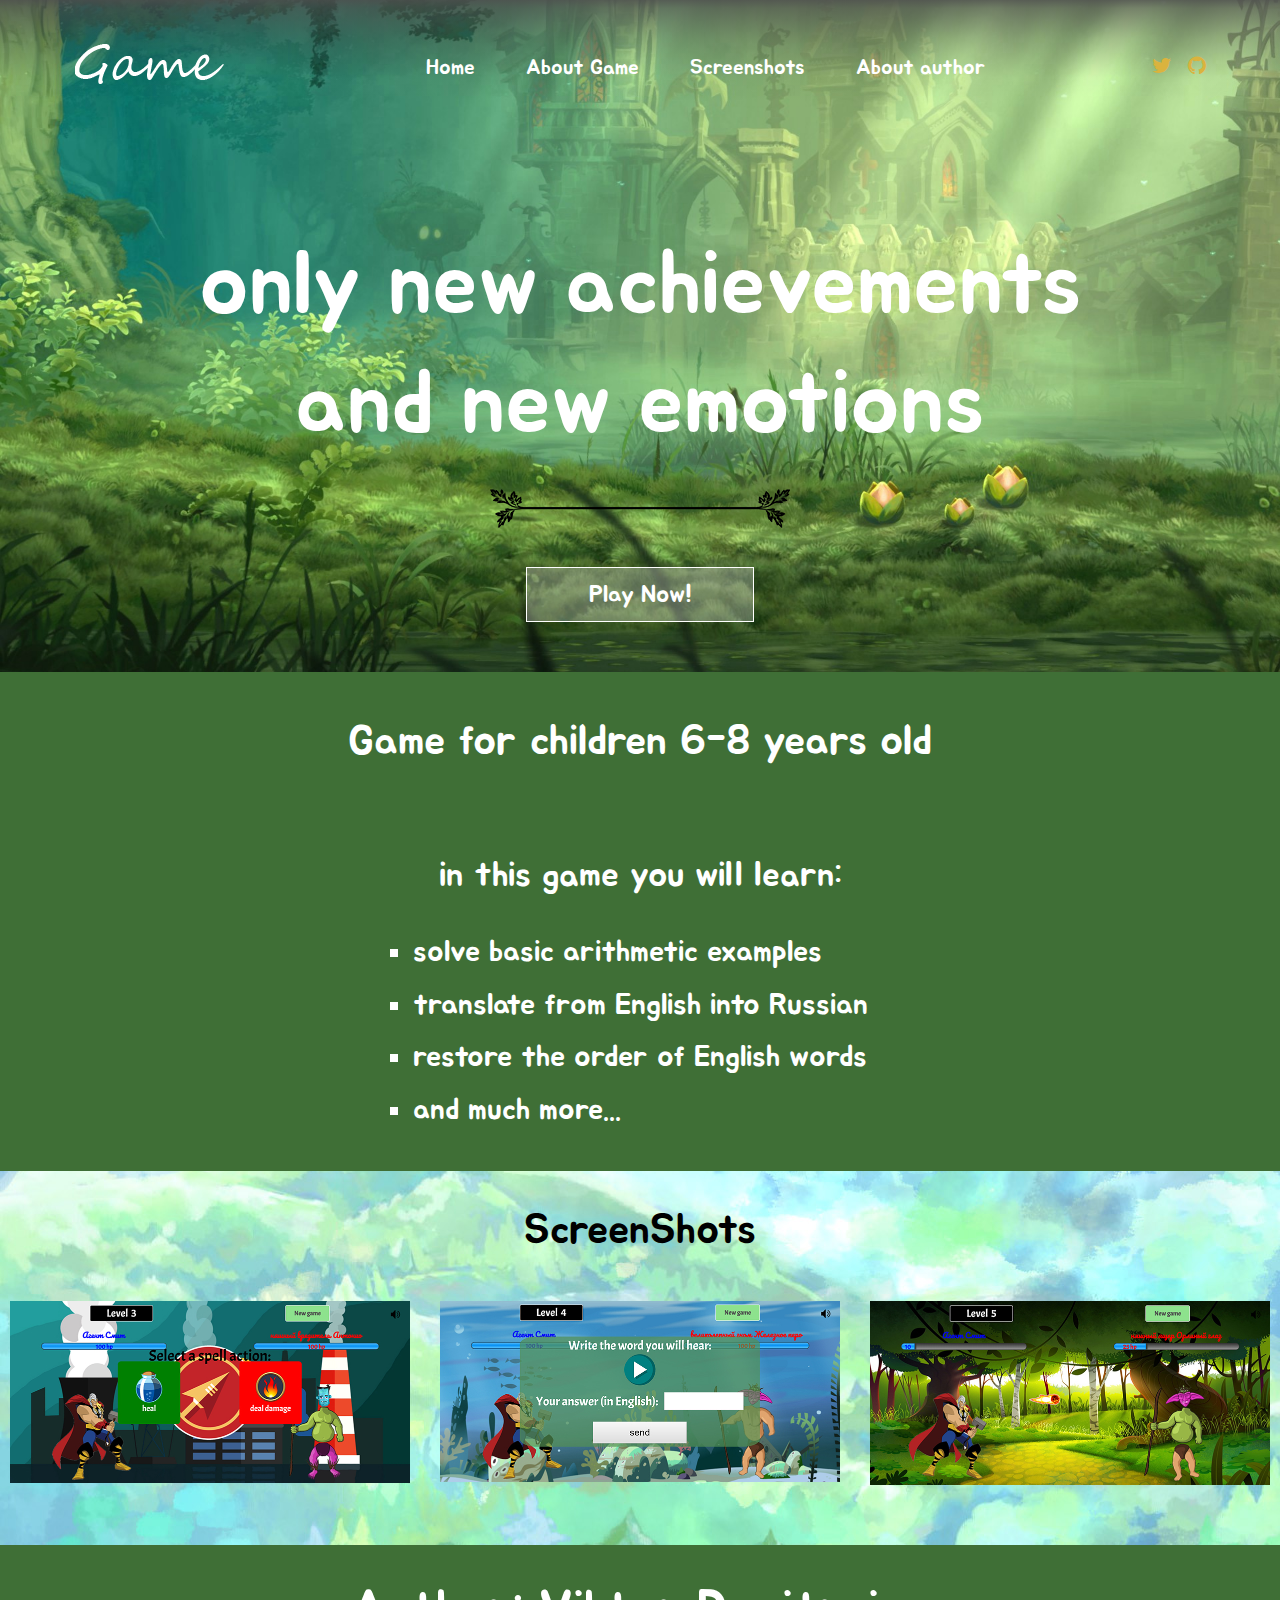
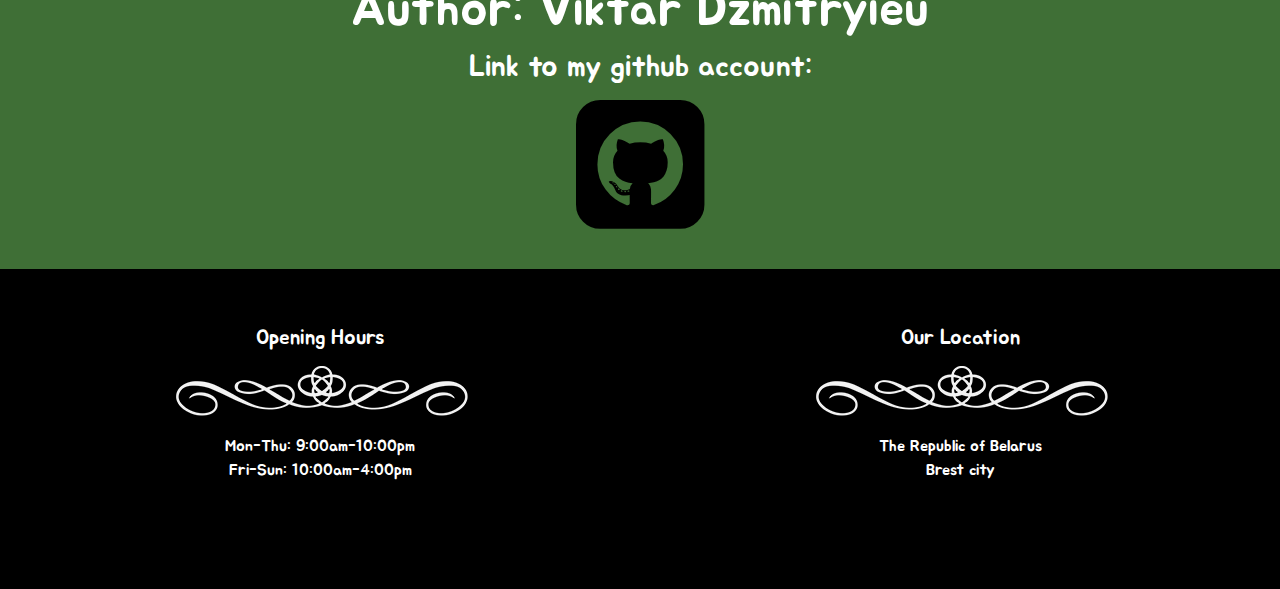
<file: index.html>
<!DOCTYPE html>
<html lang="RU-ru">
<head>
	<meta charset="UTF-8">
	<title>Landing Game</title>
    <link rel="icon" type="image/png" href="favicon.png">
	<meta http-equiv="x-ua-compatible" content="ie=edge">
    <meta name="viewport" content="width=device-width, initial-scale=1.0">
    <link href="https://fonts.googleapis.com/css?family=Jua" rel="stylesheet">
    <link rel="stylesheet" href="fonts/font-awesome/css/font-awesome.min.css"> 
    <link rel="stylesheet" href="css/main.css">        
    <link rel="stylesheet" href="css/responsive.css">        
	 
</head>

<body>
    <div class="wrapper">        
        <section class="section game" id="home">
            <header class="header">                   
                <div class="header__logo"><a class="logo" href="#"><img class="logo_img" src="img/logo.png" alt="Game_logo"> </a></div>
                <div class="header__menu">
                    <nav class="nav">
                        <ul class="nav__list">
                            <li class="nav__item"><a class="nav__link" href="#home">Home</a>
                            </li>
                            <li class="nav__item"><a class="nav__link" href="#about">About Game</a>
                            </li>
                            <li class="nav__item"><a class="nav__link" href="#screenshots">Screenshots</a>
                            </li>
                            <li class="nav__item"><a class="nav__link" href="#author">About author</a>
                            </li>                   
                        </ul>                        
                    </nav>                                     
                </div>  
                <div class="header__social">
                    <ul class="social__list">
                        <li class="nav__socialitem"><a class="nav__sociallink" href="https://twitter.com/vitaminnus" target="_blank"><i class="fa fa-twitter" aria-hidden="true"></i></a>
                        </li>  
                        <li class="nav__socialitem"><a class="nav__sociallink" href="https://github.com/vitaminnus" target="_blank"><i class="fa fa-github"></i></a>
                        </li>                           
                    </ul> 
                </div>   
                <div class="list">
                    <i class="fa fa-list-ul"></i>
                </div>                  
            </header>
            <div class="container">
                <div class="content">
                    <div class="center">
                        <h1 class="section__title">only new achievements<br>and new emotions</h1>
                    </div>
                    <div class="decoration"><img src="img/divider.png" alt=""></div>
                    <div class="button">
                        <a href="game/index.html" target="_blank" class="playnow">                        
                        Play Now!
                        </a>
                    </div>            
                </div>
            </div>
        </section>
        <section class="section about_section" id="about">
            <div class="about_content">
                <h3 class="content_title">Game for children 6-8 years old</h3> 
                <p class="content_desc">in this game you will learn:</p>
                <ul class="content_items">
                    <li class="content_item">solve basic arithmetic examples</li>
                    <li class="content_item">translate from English into Russian</li>
                    <li class="content_item">restore the order of English words</li>
                    <li class="content_item">and much more...</li>
                </ul>
            </div>
        </section>
        
        <section class="section screenshots_section" id="screenshots">
            <div class="screenshots_content">
                <h3 class="screenshots_title">ScreenShots</h3> 
                <div class="screenshot_list">
                    <div class="screen">
                        <img src="img/1.jpg" alt="screens">
                    </div>
                    <div class="screen">
                        <img src="img/2.jpg" alt="screens">
                    </div>
                    <div class="screen">
                        <img src="img/3.jpg" alt="screens">
                    </div> 
                </div>               
            </div>
        </section>
        
        <section class="section author_section" id="author">
            <div class="author_content">
                <h3 class="author_title">Author: Viktar Dzmitryieu</h3> 
                <div class="author_desc">
                    <p class="author_text">Link to my github account:</p>
                    <a href="https://github.com/vitaminnus" target="_blank" class="author_link">
                        <i class="fa fa-github-square"></i>
                    </a>
                </div>               
            </div>            
        </section>            
    </div>

    <footer class="footer">
        <div class="container footer__container">
            <div class="footer__content">
                <h3 class="footer__title">Opening Hours</h3>
                <div class="footer__divider"><img class="divider" src="img/divider-white.png" alt="divider">
                </div>
                <div class="footer__content_block">
                    <p class="footer__content_text">
                        <span class="footer__text_bold">Mon-Thu:</span>   9:00am-10:00pm<br>                                
                    </p>
                    <p class="footer__content_text">
                        <span class="footer__text_bold">Fri-Sun:</span>   10:00am-4:00pm<br>                                
                    </p>                        
                </div>
                
            </div>
            <div class="footer__content">
                <h3 class="footer__title">Our Location</h3>
                <div class="footer__divider"><img class="divider" src="img/divider-white.png" alt="divider">
                </div>
                <div class="footer__content_block">
                    <p class="footer__content_text">
                        <span class="footer__text_bold">The Republic of Belarus</span>
                    </p>
                    <p class="footer__content_text">
                        <span class="footer__text_bold">Brest city</span>
                    </p>                        
                </div>
                
            </div>
        </div>
    </footer>
    <div class="popup__layout"></div>

    <script src="js/response.js"></script>    

</body>
</html>
</file>
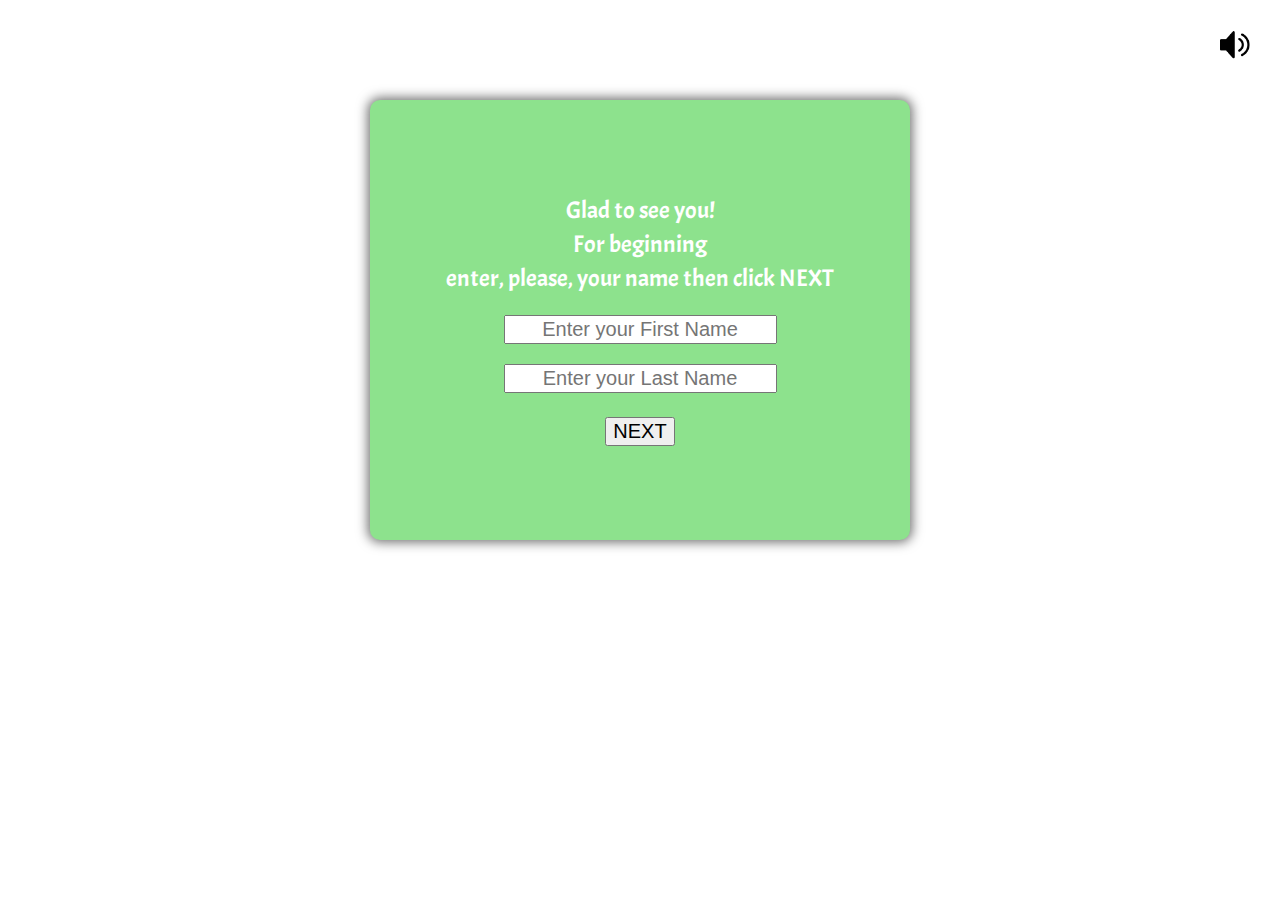
<file: game/index.html>
<!DOCTYPE html>
<html lang="EN-en">
<head>
	<meta charset="UTF-8">
	<title>Game</title>
  <meta name="viewport" content="width=device-width, initial-scale=1.0">
  <link href="https://fonts.googleapis.com/css?family=Acme" rel="stylesheet">
  <link href="https://fonts.googleapis.com/css?family=Pacifico" rel="stylesheet">
  <link rel="icon" type="image/png" href="img/favicon.png"> 
	 
<link href="./css/main.css" rel="stylesheet"></head>

<body>
    
    <div class="wrapper">  

      <div class="player_hp invisible">
        <p id="player_name" class="status_bar text_block small"></p>
        <div class="progress_bar">
          <div class="fullness">
            <p id="player_health" class="status_bar text_block small">100 hp</p>
          </div>
        </div>
        
      </div>

      <div class="monster_hp invisible">
        <p id="monster_name" class="status_bar text_block small"></p>
        <div class="progress_bar">
          <div class="fullness">
            <p id="monster_health" class="status_bar text_block small">100 hp</p>
          </div>
        </div>
        
      </div>

      <div class="sound"></div>

      <div class="fireball invisible"></div>
      <div class="arrow invisible"></div>

      <div class="your_turn invisible">
        <p class="small">Your turn!<br>Click me!</p>
      </div>

      <div class="greeting">
        <p>Glad to see you!</p>
        <p>For beginning</p>
        <p>enter, please, your name then click NEXT</p>
        <form id="form">
          <input class="input" autocomplete='given-name' name="firstname" type="text" placeholder="Enter your First Name" required>
          <input class="input" autocomplete='family-name' name="lastname" type="text" placeholder="Enter your Last Name" required>
          <input id="button_next" type="submit" value="NEXT">
        </form>
      </div>

      <div id="hello" class="canvas invisible">
        <div class="how_to_play">
          <h2 class="title">How to play:</h2>
          <p class="hello_text">The battle begins, the player and the monster have 100hp or more.</p>
          <p class="hello_text">Spells can both deal damage and heal.</p>
          <p class="hello_text">In the case of a successful solution of the task - the spell is applied</p>
          <p class="hello_text">Otherwise - the transition to the monster.</p>
          <p class="hello_text">If the player wins - the battle with the next monster.</p>
          <p class="hello_text text_fail">With each new level, the strength of the monster rises</p>
          <p class="hello_text">The arithmetic task solution will damage the monster in <span class="hello_text text_fail">15</span> hp</p>
          <p class="hello_text">The D&D task solution will damage the monster in <span class="hello_text text_fail">25</span> hp</p>
          <p class="hello_text">The translate task solution will damage the monster in <span class="hello_text text_fail">35</span> hp</p>
          <p class="hello_text">The listening task solution will damage the monster in <span class="hello_text text_fail">40</span> hp</p>
        </div>        
      </div> 

      <div id="play" class="canvas invisible">
      </div> 

      <div class="button new_game invisible">
          <a href="" class="button__newgame">New game</a>
      </div> 

      <div class="level invisible">
        <p>Level</p>
        <p class="levelNumb"></p>
      </div> 

      <div class="ranking invisible">
        <p>Congratulations!</p>
        <p id="congratulations"></p>
        <p>TOP-10 Ranking now:</p>
        <table class="table">
          <thead>
            <tr>
              <th>Position</th>
              <th>Player</th>
              <th>Count monsters</th>
            </tr>
          </thead>
          <tbody id="score_list">            
          </tbody>
        </table>
      </div>

      <div class="shadow invisible"></div>

      <div class="player invisible"></div>

      <div class="monster invisible">
        <div class="weapon weapon-1"></div>
        <div class="head head-1"></div>
        <div class="body body-1"></div>
        <div class="legs legs-1"></div>        
      </div>

      <div class="modal_window spellchoice invisible">
        <div class="textchoice">Select a spell action:</div>
        <div class="task">
          <div class="taskbutton heal">
            <img src="img/heal.png" alt="">
            <p>heal</p>
          </div>
        </div>
        <div class="task">
          <div class="taskbutton damage">
            <img src="img/damage.png" alt="">
            <p>deal damage</p>
          </div>
        </div>
      </div>

      <div class="modal_window taskchoice invisible">
        <div class="textchoice">Choose a task</div>
        <div class="task">
          <div class="taskbutton arithmetic">
            <p>arithmetic <br>15 hp</p>
          </div>
        </div>
        <div class="task">
          <div class="taskbutton translate">
            <p>translate <br>35 hp</p>
          </div>
        </div>
        <div class="task">
          <div class="taskbutton dragndrop">
            <p>dragndrop <br>25 hp</p>
          </div>
        </div>
        <div class="task">
          <div class="taskbutton speaktask">
            <p>listening <br>40 hp</p>
          </div>
        </div>
      </div>


      <div class="modal_window arithmetictask invisible">
        <div class="text_block arithmetictask_text">
          <p>Solve an arithmetic exercise:</p>
          <p>fill in the empty field below</p>
        </div>
        <div class="task">
          <div class="argument_block">
            <input type="text" class="first_arg">
          </div>
        </div>
        <div class="task">
          <div class="argument_block">
            <p class="sign">+</p>
          </div>
        </div>
        <div class="task">
          <div class="argument_block">
            <input type="text" class="second_arg">
          </div>
        </div>
        <div class="task">
          <div class="argument_block">
              <p class="egalite">=</p>
          </div>
        </div>
        <div class="task">
          <div class="argument_block">
            <input type="text" class="arithmetic_result">
          </div>
        </div>
        <div class="task submit_button">            
          <div class="submit">
            <button class="send">send</button>          
          </div>
        </div>
      </div>

      <div class="modal_window dragndroptask invisible">
        <div class="text_block"><p>Put the letters in the correct order:</p></div>        
        <div class="text_block text_ru invisible"></div>
        <div class="text_block text_fail invisible"><p>Not right :( Answer is:</p></div>      
        <div class="task">
          <ul id="dragndrop_area">           
          </ul>
        </div>
        <div class="task">            
          <div class="submit">
            <button class="send">send</button>          
          </div>
        </div>
      </div>


      <div class="modal_window translatetask invisible">
        <div class="text_block"><p>Translate the word below into Russian:</p></div>
        <div class="task">
          <div class="text_block big question_word">
            <p>smth word</p>
          </div>
        </div>
        <div class="task">            
          <div class="translate_area">
            <p class="text_block">Your answer (in Russian):</p>
            <input class="answer" type="text">             
          </div>
        </div>
        <div class="task">            
          <div class="submit">
            <button class="send">send</button>          
          </div>
        </div>
      </div>

      <div class="modal_window speaktask_modal invisible">
        <div class="text_block"><p>Write the word you will hear:</p></div>
        <div class="task">
          <div class="text_block buttonplay">            
          </div>
        </div>
        <div class="task">            
          <div class="speak_area">
            <p class="text_block">Your answer (in English):</p>
            <input class="answer" type="text">             
          </div>
        </div>
        <div class="task">            
          <div class="submit">
            <button class="send">send</button>          
          </div>
        </div>
      </div>

      
      <div class="modal_window well_done invisible">
        <div class="text_block"><p>Well done! You are right!!!</p></div>          
      </div>

      <div class="modal_window fail invisible">
        <div class="text_block"><p>Unfortunately, this is not correct :(</p> </div>          
      </div>

      <div class="modal_window lose invisible">
        <div id="lose_answer" class="text_block"><p>Unfortunately, you lose :(<br>Try again!</p></div>          
      </div>

      <div class="modal_window win invisible">
        <div class="text_block"><p>You Win this monster!<br>Next Level!</p></div>          
      </div>

      <div class="modal_window monster_turn invisible">
        <div class="text_block"><p>Please wait! Monster turn...</p></div>          
      </div>

      <div class="modal_window monster_stabs invisible">
        <div class="text_block"><p>Monster attacks!</p></div>          
      </div>

      <div class="modal_window monster_wrong invisible">
        <div class="text_block"><p>Monster wrong</p></div>          
      </div>

           
         
    </div>

    <audio id="myaudio" autoplay loop>
      <source src="sounds/summer.ogg"> 
    </audio>    
   
<script type="text/javascript" src="main.bundle.js"></script></body>
</html>
</file>
<file: css/main.css>
html, body {
  width: 100%;
  height: 100%;
  margin: 0;
  scroll-behavior: smooth;
}

body {
  font-size: 16px;
  line-height: 1.42;
  -webkit-font-smoothing: antialiased;
  color: #4c4c4c;
  font-family: 'Jua', sans-serif;  
}

.container {
  display: block;
  margin: 0 auto;
  width: 100%;
  position: relative;
  z-index: 10;
}

.wrapper {
  position: relative;
  margin: 0 auto;
  width: 100%;
  min-height: 100%;
  padding-bottom: 320px;
}

h1, h2, h3, h4, h5, h6 {
  margin: 0;
  font-weight: normal;
}

ul {
  padding: 0;
  margin: 0;
}
 ul li {
  list-style: none;
 }

p {
  padding: 0;
  margin: 0;
}

a {
  text-decoration: none;  
}

footer {
  margin: 0 auto;
  width: 1600px;
}

* {
  box-sizing: border-box;
  font-size: 0;
}

.section {
  color: white;
}

.game{
  background:url(../bg/bgmain.jpg) center center no-repeat;
  background-size: 100%;
}

.header {
  padding-top: 37px;
  display: flex;
  align-items: center;
  justify-content: space-around;
  flex-direction: row;
  position: relative;
}

.header::after {  
  background: rgba(76,76,76,0.52);
  background: -moz-linear-gradient(top, rgba(76,76,76,0.88) 0%, rgba(71,71,71,0.68) 8%, rgba(54,54,54,0.32) 38%, rgba(33,33,33,0.04) 76%, rgba(19,19,19,0) 100%);
  background: -webkit-gradient(left top, left bottom, color-stop(0%, rgba(76,76,76,0.88)), color-stop(8%, rgba(71,71,71,0.68)), color-stop(38%, rgba(54,54,54,0.32)), color-stop(76%, rgba(33,33,33,0.04)), color-stop(100%, rgba(19,19,19,0)));
  background: -webkit-linear-gradient(top, rgba(76,76,76,0.88) 0%, rgba(71,71,71,0.68) 8%, rgba(54,54,54,0.32) 38%, rgba(33,33,33,0.04) 76%, rgba(19,19,19,0) 100%);
  background: -o-linear-gradient(top, rgba(76,76,76,0.88) 0%, rgba(71,71,71,0.68) 8%, rgba(54,54,54,0.32) 38%, rgba(33,33,33,0.04) 76%, rgba(19,19,19,0) 100%);
  background: -ms-linear-gradient(top, rgba(76,76,76,0.88) 0%, rgba(71,71,71,0.68) 8%, rgba(54,54,54,0.32) 38%, rgba(33,33,33,0.04) 76%, rgba(19,19,19,0) 100%);
  background: linear-gradient(to bottom, rgba(76,76,76,0.88) 0%, rgba(71,71,71,0.68) 8%, rgba(54,54,54,0.32) 38%, rgba(33,33,33,0.04) 76%, rgba(19,19,19,0) 100%);
  content: "";
  display: block;
  height: 100%;
  left: 0;
  position: absolute;
  top: 0;
  width: 100%;
}

.header__logo {
  position: relative;
  z-index: 10;  
}

.header__menu {
  position: relative;
  z-index: 10;  
}

.logo {
  color: white;
  font-size: 36px;  
}

.header__social {
  position: relative;
  z-index: 10;
  margin-left: 2px;
  margin-bottom: 6px;
}

.nav {
  margin-bottom: 4px;
}

.nav__item {
  display: inline-block;
  font-size: 21px;
  margin-left: 51px;  
  
}

.nav__socialitem {
  display: inline-block;
  font-size: 21px;
  margin-left: 16px; 
}

.nav__socialitem .nav__sociallink:hover {
  color: white;
}

.nav__link {
  color: white;  
  font-size: 21px;
  position: relative;
}

.nav__link:before {
  display: block;
  position: absolute;
  content: "";
  height: 0px;
  width: 0px;
  background: #fff;
  transition: width 0.3s ease-in-out;
  bottom: 71px;
  left: 50%;
  transform: translateX(-50%);
}

.nav__link:hover:before {
  height: 5px;
  width: 120%;
}


.nav__sociallink {
  color: #dab33e;
  font-size: 21px;
}

.section__title {  
  font-size: 90px;
  text-align: center;
  margin-top: 125px;
  line-height: 1.32;
}

.content{
  flex-direction: column;
  display: flex;
  align-items: center;
  justify-content: center;
}

.decoration {
  display: block;
  width: 100%;
  height: 47px;
  margin: 24px auto 0 auto;
}

.decoration img {
  display: block;  
  margin: 0 auto;  
}

.button {    
  margin-top: 31px; 
  margin-bottom: 50px;  
  cursor: pointer;
  width: 228px;
  height: 55px;
  text-align: center;
  border: 1px solid white;  
  background-color:rgba(255, 255, 255, 0.278);
}

.button:hover {
  display: inline-block;
  color: white;
  border: 1px solid black;   
  background-color: rgba(0, 0, 0, 0.702);
}

.playnow {
  height: 100%;
  width: 100%;
  color: white;  
  font-size: 24px;    
  line-height: 55px; 
}

.about_section {
  background-color: #3f6f36;
  position: relative;
  display: flex;
  align-items: flex-start;
  min-height: 100%;
}

.about_content {
  font-size: 20px;
  display: flex;
  align-items: center;
  flex-direction: column;
  justify-content: center;
  color: white;
  height: 100%;
  width: 100%;
}

.content_title {
  font-size: 42px;
  margin-top: 40px;
  margin-bottom: 40px;
}

.content_desc {
  font-size: 35px;
  margin-bottom: 30px;
  margin-top: 40px;
}

.content_item {
  font-size: 30px;
  margin-bottom: 10px;
  list-style-type: square;
}

.content_item:last-child {
  margin-bottom: 40px;
}


.screenshots_section {
  background:url(../bg/bg_screenshots.jpg) center center no-repeat;
  background-size: 100%;
  position: relative;
  min-height: 100%;
}

.screenshots_title {
  font-size: 42px;
  color: black;
  text-align: center;
  margin-top: 30px;
  margin-bottom: 30px;
}

.screenshots_content {  
  display: flex;
  align-items: center;
  justify-content: space-around;
  flex-direction: column;
}

.screenshot_list {
  display: grid;
  grid-template-columns: auto auto auto; 
  grid-gap: 10px;
  margin-bottom: 50px;
}

.screen {
  margin: 10px;
  overflow: hidden;
}

.screen:hover{
  transform: scale(1.1);
  transition: all .3s;
}

.screen img {
  max-width: 100%;
}


.screen_desc {
  font-size: 20px;
  text-align: center;
  color: black;
}

.author_section {
  background-color: #3f6f36;
  position: relative;
  display: flex;
  align-items: center;
  justify-content: center;
  min-height: 100%;
}

.author_content {
  display: flex;
  align-items: center;
  justify-content: center;
  flex-direction: column;
}

.author_title {
  font-size: 50px;
  margin-top: 30px;
}

.author_desc, .author_text {
  font-size: 30px;
}

.author_link {
  font-size: 30px;
  display: flex;
  justify-content: center;
  margin-bottom: 30px;
}

.fa-github-square {
  font-size: 150px;
  color: black;
}

.fa-github-square:hover {
  transform: scale(1.1);
  transition: all .3s;
}



.footer {
  height: 320px;
  width: 100%;
  background-color: black;
  color: white;
  padding-top: 57px;
  margin-top: -320px;
}

.footer__container {
  height: 260px;
  display: flex;
  justify-content: space-around;
}

.footer__title {
  font-size: 21px;
  line-height: 24px;
  color: #fefefe;
  text-align: center;
}

.footer__divider .divider {
  margin-top: 16px;
} 

.footer__content_block {
  margin-top: 18px;
  display: block;
  overflow: hidden;
  height: 48px;
}


.footer__content_text {  
  font-size: 16px;
  line-height: 24px;
  text-align: center;
}

.footer__text_bold {  
  font-size: 16px;
  line-height: 24px;
}

.cards {
  display: flex;
  justify-content: center;
  font-size: 16px;
  margin-top: 44px;
  margin-left: 10px;
}

.footer__card {
  cursor: pointer;
  padding: 6px;
}

.footer__card:hover {
  color: rgb(200, 159, 45); 
}

.list {
  display: none;
  color: white;
  font-size: 30px;
  height: 100%;
  cursor: pointer;
}

.header__menu.visible{
  display: block;
}

.popup__layout.visible{
  display: block;
}

.popup__layout {
  display: none;
  top: 0;
  width: 100%;
  height: 100%;
  position: fixed;
  z-index: 15;
}
</file>
<file: css/responsive.css>
@media screen and (max-width: 1024px)  {
  
}
    
@media screen and (min-width: 768px) and (max-width: 1200px)  { 
  .section__title{
    font-size: 50px;   
  }

  .nav__item {
    margin-left: 10px;
    font-size: 14px;
  }

  .section__title{
    margin-top: 10px;
  }

  .logo_img {
    max-width: 70px;
  }

  .game{    
    background-size: cover;
  }
}
    
@media screen and (max-width: 767px)  { 
  .section__title{
    font-size: 32px;   
  } 
  
  .nav__item {
    margin-left: 10px;
    font-size: 14px;
  }

  .logo_img {
    max-width: 80px;
  }

  .header__social {
    display: none;
  }

  .header__menu {
    display: none;    
    background-color: #729c67;    
    position: absolute;
    right: 30px;
    top: 50px;
    z-index: 20;
    border: 1px solid white;
  }

  .header {
    padding-top: 0;
  }

  .nav__list {
    display: flex;
    flex-direction: column;
  }

  .nav__link:before {
    display: none;
  }

  .nav__item:hover {
    transform: scale(1.1);
    transition: all .3s;
  }

  .section__title{
    margin-top: 10px;
  }

  .game{    
    background-size: cover;
  }

  .content_title {
    font-size: 20px;
    margin-top: 25px;
    margin-bottom: 10px;
  }

  .content_desc {
    font-size: 21px;
    margin-bottom: 20px;
    margin-top: 20px;
  }
  
  .content_item {
    font-size: 16px;
  }

  .screenshots_section {    
    background-size: cover;   
  }

  .screenshot_list {
    display: grid;
    grid-template-rows: auto auto auto; 
    grid-template-columns: auto; 
    grid-gap: 10px;
    margin-bottom: 10px;
  }

  .wrapper {
    padding-bottom: 600px;
  }

  .footer {
    height: 600px;   
    margin-top: -600px;
  }

  .footer__container {    
    display: grid;
    grid-template-rows: auto auto;
    grid-template-columns: auto;    
  }

  .list {
    display: block;    
  }

  .header::after {
    display: none;
  }
}
</file>
<file: game/css/main.css>
@-webkit-keyframes animation { 
  0% { -webkit-transform: matrix3d(0.25, 0, 0, 0, 0, 0.25, 0, 0, 0, 0, 1, 0, 0, 0, 0, 1); transform: matrix3d(0.25, 0, 0, 0, 0, 0.25, 0, 0, 0, 0, 1, 0, 0, 0, 0, 1); }
  3.4% { -webkit-transform: matrix3d(0.463, 0, 0, 0, 0, 0.463, 0, 0, 0, 0, 1, 0, 0, 0, 0, 1); transform: matrix3d(0.463, 0, 0, 0, 0, 0.463, 0, 0, 0, 0, 1, 0, 0, 0, 0, 1); }
  4.7% { -webkit-transform: matrix3d(0.58, 0, 0, 0, 0, 0.58, 0, 0, 0, 0, 1, 0, 0, 0, 0, 1); transform: matrix3d(0.58, 0, 0, 0, 0, 0.58, 0, 0, 0, 0, 1, 0, 0, 0, 0, 1); }
  6.81% { -webkit-transform: matrix3d(0.785, 0, 0, 0, 0, 0.785, 0, 0, 0, 0, 1, 0, 0, 0, 0, 1); transform: matrix3d(0.785, 0, 0, 0, 0, 0.785, 0, 0, 0, 0, 1, 0, 0, 0, 0, 1); }
  9.41% { -webkit-transform: matrix3d(1.021, 0, 0, 0, 0, 1.021, 0, 0, 0, 0, 1, 0, 0, 0, 0, 1); transform: matrix3d(1.021, 0, 0, 0, 0, 1.021, 0, 0, 0, 0, 1, 0, 0, 0, 0, 1); }
  10.21% { -webkit-transform: matrix3d(1.081, 0, 0, 0, 0, 1.081, 0, 0, 0, 0, 1, 0, 0, 0, 0, 1); transform: matrix3d(1.081, 0, 0, 0, 0, 1.081, 0, 0, 0, 0, 1, 0, 0, 0, 0, 1); }
  13.61% { -webkit-transform: matrix3d(1.238, 0, 0, 0, 0, 1.238, 0, 0, 0, 0, 1, 0, 0, 0, 0, 1); transform: matrix3d(1.238, 0, 0, 0, 0, 1.238, 0, 0, 0, 0, 1, 0, 0, 0, 0, 1); }
  14.11% { -webkit-transform: matrix3d(1.247, 0, 0, 0, 0, 1.247, 0, 0, 0, 0, 1, 0, 0, 0, 0, 1); transform: matrix3d(1.247, 0, 0, 0, 0, 1.247, 0, 0, 0, 0, 1, 0, 0, 0, 0, 1); }
  17.52% { -webkit-transform: matrix3d(1.236, 0, 0, 0, 0, 1.236, 0, 0, 0, 0, 1, 0, 0, 0, 0, 1); transform: matrix3d(1.236, 0, 0, 0, 0, 1.236, 0, 0, 0, 0, 1, 0, 0, 0, 0, 1); }
  18.72% { -webkit-transform: matrix3d(1.21, 0, 0, 0, 0, 1.21, 0, 0, 0, 0, 1, 0, 0, 0, 0, 1); transform: matrix3d(1.21, 0, 0, 0, 0, 1.21, 0, 0, 0, 0, 1, 0, 0, 0, 0, 1); }
  21.32% { -webkit-transform: matrix3d(1.136, 0, 0, 0, 0, 1.136, 0, 0, 0, 0, 1, 0, 0, 0, 0, 1); transform: matrix3d(1.136, 0, 0, 0, 0, 1.136, 0, 0, 0, 0, 1, 0, 0, 0, 0, 1); }
  24.32% { -webkit-transform: matrix3d(1.054, 0, 0, 0, 0, 1.054, 0, 0, 0, 0, 1, 0, 0, 0, 0, 1); transform: matrix3d(1.054, 0, 0, 0, 0, 1.054, 0, 0, 0, 0, 1, 0, 0, 0, 0, 1); }
  25.23% { -webkit-transform: matrix3d(1.034, 0, 0, 0, 0, 1.034, 0, 0, 0, 0, 1, 0, 0, 0, 0, 1); transform: matrix3d(1.034, 0, 0, 0, 0, 1.034, 0, 0, 0, 0, 1, 0, 0, 0, 0, 1); }
  29.03% { -webkit-transform: matrix3d(0.978, 0, 0, 0, 0, 0.978, 0, 0, 0, 0, 1, 0, 0, 0, 0, 1); transform: matrix3d(0.978, 0, 0, 0, 0, 0.978, 0, 0, 0, 0, 1, 0, 0, 0, 0, 1); }
  29.93% { -webkit-transform: matrix3d(0.972, 0, 0, 0, 0, 0.972, 0, 0, 0, 0, 1, 0, 0, 0, 0, 1); transform: matrix3d(0.972, 0, 0, 0, 0, 0.972, 0, 0, 0, 0, 1, 0, 0, 0, 0, 1); }
  35.54% { -webkit-transform: matrix3d(0.971, 0, 0, 0, 0, 0.971, 0, 0, 0, 0, 1, 0, 0, 0, 0, 1); transform: matrix3d(0.971, 0, 0, 0, 0, 0.971, 0, 0, 0, 0, 1, 0, 0, 0, 0, 1); }
  36.74% { -webkit-transform: matrix3d(0.975, 0, 0, 0, 0, 0.975, 0, 0, 0, 0, 1, 0, 0, 0, 0, 1); transform: matrix3d(0.975, 0, 0, 0, 0, 0.975, 0, 0, 0, 0, 1, 0, 0, 0, 0, 1); }
  41.04% { -webkit-transform: matrix3d(0.991, 0, 0, 0, 0, 0.991, 0, 0, 0, 0, 1, 0, 0, 0, 0, 1); transform: matrix3d(0.991, 0, 0, 0, 0, 0.991, 0, 0, 0, 0, 1, 0, 0, 0, 0, 1); }
  44.44% { -webkit-transform: matrix3d(0.999, 0, 0, 0, 0, 0.999, 0, 0, 0, 0, 1, 0, 0, 0, 0, 1); transform: matrix3d(0.999, 0, 0, 0, 0, 0.999, 0, 0, 0, 0, 1, 0, 0, 0, 0, 1); }
  52.15% { -webkit-transform: matrix3d(0.999, 0, 0, 0, 0, 0.999, 0, 0, 0, 0, 1, 0, 0, 0, 0, 1); transform: matrix3d(0.999, 0, 0, 0, 0, 0.999, 0, 0, 0, 0, 1, 0, 0, 0, 0, 1); }
  59.86% { -webkit-transform: matrix3d(0.998, 0, 0, 0, 0, 0.998, 0, 0, 0, 0, 1, 0, 0, 0, 0, 1); transform: matrix3d(0.998, 0, 0, 0, 0, 0.998, 0, 0, 0, 0, 1, 0, 0, 0, 0, 1); }
  63.26% { -webkit-transform: matrix3d(1, 0, 0, 0, 0, 1, 0, 0, 0, 0, 1, 0, 0, 0, 0, 1); transform: matrix3d(1, 0, 0, 0, 0, 1, 0, 0, 0, 0, 1, 0, 0, 0, 0, 1); }
  75.28% { -webkit-transform: matrix3d(1.002, 0, 0, 0, 0, 1.002, 0, 0, 0, 0, 1, 0, 0, 0, 0, 1); transform: matrix3d(1.002, 0, 0, 0, 0, 1.002, 0, 0, 0, 0, 1, 0, 0, 0, 0, 1); }
  85.49% { -webkit-transform: matrix3d(0.999, 0, 0, 0, 0, 0.999, 0, 0, 0, 0, 1, 0, 0, 0, 0, 1); transform: matrix3d(0.999, 0, 0, 0, 0, 0.999, 0, 0, 0, 0, 1, 0, 0, 0, 0, 1); }
  90.69% { -webkit-transform: matrix3d(0.999, 0, 0, 0, 0, 0.999, 0, 0, 0, 0, 1, 0, 0, 0, 0, 1); transform: matrix3d(0.999, 0, 0, 0, 0, 0.999, 0, 0, 0, 0, 1, 0, 0, 0, 0, 1); }
  100% { -webkit-transform: matrix3d(1, 0, 0, 0, 0, 1, 0, 0, 0, 0, 1, 0, 0, 0, 0, 1); transform: matrix3d(1, 0, 0, 0, 0, 1, 0, 0, 0, 0, 1, 0, 0, 0, 0, 1); } 
}

@keyframes animation { 
  0% { -webkit-transform: matrix3d(0.25, 0, 0, 0, 0, 0.25, 0, 0, 0, 0, 1, 0, 0, 0, 0, 1); transform: matrix3d(0.25, 0, 0, 0, 0, 0.25, 0, 0, 0, 0, 1, 0, 0, 0, 0, 1); }
  3.4% { -webkit-transform: matrix3d(0.463, 0, 0, 0, 0, 0.463, 0, 0, 0, 0, 1, 0, 0, 0, 0, 1); transform: matrix3d(0.463, 0, 0, 0, 0, 0.463, 0, 0, 0, 0, 1, 0, 0, 0, 0, 1); }
  4.7% { -webkit-transform: matrix3d(0.58, 0, 0, 0, 0, 0.58, 0, 0, 0, 0, 1, 0, 0, 0, 0, 1); transform: matrix3d(0.58, 0, 0, 0, 0, 0.58, 0, 0, 0, 0, 1, 0, 0, 0, 0, 1); }
  6.81% { -webkit-transform: matrix3d(0.785, 0, 0, 0, 0, 0.785, 0, 0, 0, 0, 1, 0, 0, 0, 0, 1); transform: matrix3d(0.785, 0, 0, 0, 0, 0.785, 0, 0, 0, 0, 1, 0, 0, 0, 0, 1); }
  9.41% { -webkit-transform: matrix3d(1.021, 0, 0, 0, 0, 1.021, 0, 0, 0, 0, 1, 0, 0, 0, 0, 1); transform: matrix3d(1.021, 0, 0, 0, 0, 1.021, 0, 0, 0, 0, 1, 0, 0, 0, 0, 1); }
  10.21% { -webkit-transform: matrix3d(1.081, 0, 0, 0, 0, 1.081, 0, 0, 0, 0, 1, 0, 0, 0, 0, 1); transform: matrix3d(1.081, 0, 0, 0, 0, 1.081, 0, 0, 0, 0, 1, 0, 0, 0, 0, 1); }
  13.61% { -webkit-transform: matrix3d(1.238, 0, 0, 0, 0, 1.238, 0, 0, 0, 0, 1, 0, 0, 0, 0, 1); transform: matrix3d(1.238, 0, 0, 0, 0, 1.238, 0, 0, 0, 0, 1, 0, 0, 0, 0, 1); }
  14.11% { -webkit-transform: matrix3d(1.247, 0, 0, 0, 0, 1.247, 0, 0, 0, 0, 1, 0, 0, 0, 0, 1); transform: matrix3d(1.247, 0, 0, 0, 0, 1.247, 0, 0, 0, 0, 1, 0, 0, 0, 0, 1); }
  17.52% { -webkit-transform: matrix3d(1.236, 0, 0, 0, 0, 1.236, 0, 0, 0, 0, 1, 0, 0, 0, 0, 1); transform: matrix3d(1.236, 0, 0, 0, 0, 1.236, 0, 0, 0, 0, 1, 0, 0, 0, 0, 1); }
  18.72% { -webkit-transform: matrix3d(1.21, 0, 0, 0, 0, 1.21, 0, 0, 0, 0, 1, 0, 0, 0, 0, 1); transform: matrix3d(1.21, 0, 0, 0, 0, 1.21, 0, 0, 0, 0, 1, 0, 0, 0, 0, 1); }
  21.32% { -webkit-transform: matrix3d(1.136, 0, 0, 0, 0, 1.136, 0, 0, 0, 0, 1, 0, 0, 0, 0, 1); transform: matrix3d(1.136, 0, 0, 0, 0, 1.136, 0, 0, 0, 0, 1, 0, 0, 0, 0, 1); }
  24.32% { -webkit-transform: matrix3d(1.054, 0, 0, 0, 0, 1.054, 0, 0, 0, 0, 1, 0, 0, 0, 0, 1); transform: matrix3d(1.054, 0, 0, 0, 0, 1.054, 0, 0, 0, 0, 1, 0, 0, 0, 0, 1); }
  25.23% { -webkit-transform: matrix3d(1.034, 0, 0, 0, 0, 1.034, 0, 0, 0, 0, 1, 0, 0, 0, 0, 1); transform: matrix3d(1.034, 0, 0, 0, 0, 1.034, 0, 0, 0, 0, 1, 0, 0, 0, 0, 1); }
  29.03% { -webkit-transform: matrix3d(0.978, 0, 0, 0, 0, 0.978, 0, 0, 0, 0, 1, 0, 0, 0, 0, 1); transform: matrix3d(0.978, 0, 0, 0, 0, 0.978, 0, 0, 0, 0, 1, 0, 0, 0, 0, 1); }
  29.93% { -webkit-transform: matrix3d(0.972, 0, 0, 0, 0, 0.972, 0, 0, 0, 0, 1, 0, 0, 0, 0, 1); transform: matrix3d(0.972, 0, 0, 0, 0, 0.972, 0, 0, 0, 0, 1, 0, 0, 0, 0, 1); }
  35.54% { -webkit-transform: matrix3d(0.971, 0, 0, 0, 0, 0.971, 0, 0, 0, 0, 1, 0, 0, 0, 0, 1); transform: matrix3d(0.971, 0, 0, 0, 0, 0.971, 0, 0, 0, 0, 1, 0, 0, 0, 0, 1); }
  36.74% { -webkit-transform: matrix3d(0.975, 0, 0, 0, 0, 0.975, 0, 0, 0, 0, 1, 0, 0, 0, 0, 1); transform: matrix3d(0.975, 0, 0, 0, 0, 0.975, 0, 0, 0, 0, 1, 0, 0, 0, 0, 1); }
  41.04% { -webkit-transform: matrix3d(0.991, 0, 0, 0, 0, 0.991, 0, 0, 0, 0, 1, 0, 0, 0, 0, 1); transform: matrix3d(0.991, 0, 0, 0, 0, 0.991, 0, 0, 0, 0, 1, 0, 0, 0, 0, 1); }
  44.44% { -webkit-transform: matrix3d(0.999, 0, 0, 0, 0, 0.999, 0, 0, 0, 0, 1, 0, 0, 0, 0, 1); transform: matrix3d(0.999, 0, 0, 0, 0, 0.999, 0, 0, 0, 0, 1, 0, 0, 0, 0, 1); }
  52.15% { -webkit-transform: matrix3d(0.999, 0, 0, 0, 0, 0.999, 0, 0, 0, 0, 1, 0, 0, 0, 0, 1); transform: matrix3d(0.999, 0, 0, 0, 0, 0.999, 0, 0, 0, 0, 1, 0, 0, 0, 0, 1); }
  59.86% { -webkit-transform: matrix3d(0.998, 0, 0, 0, 0, 0.998, 0, 0, 0, 0, 1, 0, 0, 0, 0, 1); transform: matrix3d(0.998, 0, 0, 0, 0, 0.998, 0, 0, 0, 0, 1, 0, 0, 0, 0, 1); }
  63.26% { -webkit-transform: matrix3d(1, 0, 0, 0, 0, 1, 0, 0, 0, 0, 1, 0, 0, 0, 0, 1); transform: matrix3d(1, 0, 0, 0, 0, 1, 0, 0, 0, 0, 1, 0, 0, 0, 0, 1); }
  75.28% { -webkit-transform: matrix3d(1.002, 0, 0, 0, 0, 1.002, 0, 0, 0, 0, 1, 0, 0, 0, 0, 1); transform: matrix3d(1.002, 0, 0, 0, 0, 1.002, 0, 0, 0, 0, 1, 0, 0, 0, 0, 1); }
  85.49% { -webkit-transform: matrix3d(0.999, 0, 0, 0, 0, 0.999, 0, 0, 0, 0, 1, 0, 0, 0, 0, 1); transform: matrix3d(0.999, 0, 0, 0, 0, 0.999, 0, 0, 0, 0, 1, 0, 0, 0, 0, 1); }
  90.69% { -webkit-transform: matrix3d(0.999, 0, 0, 0, 0, 0.999, 0, 0, 0, 0, 1, 0, 0, 0, 0, 1); transform: matrix3d(0.999, 0, 0, 0, 0, 0.999, 0, 0, 0, 0, 1, 0, 0, 0, 0, 1); }
  100% { -webkit-transform: matrix3d(1, 0, 0, 0, 0, 1, 0, 0, 0, 0, 1, 0, 0, 0, 0, 1); transform: matrix3d(1, 0, 0, 0, 0, 1, 0, 0, 0, 0, 1, 0, 0, 0, 0, 1); } 
}
html, body {
  width: 100%;
  height: 100%;
  margin: 0;  
  font-family: 'Acme', sans-serif;
}

body {
  display: flex;
  flex-direction: column;
  font-size: 16px;
  line-height: 1.42;
  -webkit-font-smoothing: antialiased;
  color: #4c4c4c;  
}

.container {
  display: flex;
  justify-content: space-around;
  margin: 0 auto;
  width: 1200px;
  position: relative;
  z-index: 10;
}

.wrapper {  
  margin: 0 auto;
  position: relative;  
}

h1, h2, h3, h4, h5, h6 {
  margin: 0;
  font-weight: normal;
}

ul {
  padding: 0;
  margin: 0;
}


p {
  padding: 0;
  margin: 0;
}

a {
  text-decoration: none;  
}

.canvas {
  background-color:#6ed0cf;  
  height: 100vh;
  width: 100vw;
  display: flex;
  align-items: center;
  justify-content: center;
}

.hello_canvas {
  background-color:#6ed0cf;
  border-radius: 30px;
  height: 500px;
  width: 1100px;
  margin-top: 110px;
  margin-bottom: 50px; 
}

.play_canvas-1 {
  background: url(../img/bg1.jpg) no-repeat;
  background-size: cover;
}
.play_canvas-2 {
  background: url(../img/bg2.jpg) no-repeat;
  background-size: cover;
}
.play_canvas-3 {
  background: url(../img/bg3.jpg) no-repeat;
  background-size: cover;
}
.play_canvas-4 {
  background: url(../img/bg4.jpg) no-repeat;
  background-size: cover;
}
.play_canvas-5 {
  background: url(../img/bg5.jpg) no-repeat;
  background-size: cover;
}

.how_to_play { 
  text-align: center;
  color: black;  
}

.level {
  position: absolute;
  top: 15px;
  left: 20%; 
  width: 200px;
  height: 50px; 
  color: white;
  background-color: black;
  border: 1px solid white;
  border-radius: 5px;  
  display: flex;
  align-items: center;
  justify-content: center;
  font-size: 34px;
}

.levelNumb {
  margin-left: 10px;
}

.title {
  margin-bottom: 30px;
  text-align: center;
  font-size: 50px;
  font-weight: 700;
}

.hello_text {
  font-size: 30px;
}

.button {
  width: 140px;
  height: 50px;  
  background-color: gray;
  border: 1px solid white;
  border-radius: 5px;  
  background-color: #8de28d;
}

.button:hover {
  background-color: green;
  border: 1px solid #8de28d; 
  transform: scale(1.2);
  transition: ease 0.3s;  
}

.button.button_nonactive {
  background-color: gray;
  cursor: wait;
}

.button_nonactive > .button__newgame {
  cursor: wait;
}

.button.button_nonactive:hover {
  background-color: gray;
  transform: scale(1);
}

.new_game {
  position: absolute;
  top: 15px;
  right: 20%; 
}

.button__newgame {  
  text-align: center;
  line-height: 50px;
  display: block;
  color: #4c4c4c;
  font-size: 20px;
  font-weight: 700;
}

.button__newgame:hover{
  color: white;
}


.hover_effect {
  transform: scale(1.2);
  transition: ease 0.3s;
  color: white;
}

.active_choice {
  border: 2px solid red;
  border-radius: 10px;
}

.greeting {
  display: flex;
  justify-content: center;
  flex-direction: column;
  text-align: center;
  color: white;
  background-color: #8de28d;
  height: 400px;
  width: 500px;
  margin: 0 auto;
  top: 100px;
  position: relative;
  border-radius: 10px;
  font-size: 24px;
  padding: 20px;
  -webkit-box-shadow: 0px 0px 12px 2px rgba(0,0,0,0.59);
  -moz-box-shadow: 0px 0px 12px 2px rgba(0,0,0,0.59);
  box-shadow: 0px 0px 12px 2px rgba(0,0,0,0.59);
  -webkit-animation: animation 1500ms linear both;
  animation: animation 1500ms linear both;
 
}

.ranking {
  text-align: center;
  color: white;
  background-color: #8de28d;
  width: 700px;
  position: absolute; 
  left: 0; 
  right: 0; 
  margin-left: auto; 
  margin-right: auto; 
  padding: 5px;
  top: 40px;
  border-radius: 10px;
  font-size: 24px;
  z-index: 10;
  -webkit-box-shadow: 0px 0px 12px 2px rgba(0,0,0,0.59);
  -moz-box-shadow: 0px 0px 12px 2px rgba(0,0,0,0.59);
  box-shadow: 0px 0px 12px 2px rgba(0,0,0,0.59);
  -webkit-animation: animation 1500ms linear both;
  animation: animation 1500ms linear both;
}

.input {
  display: block;
  margin: 20px auto;
  text-align: center;
}

.invisible,  
.taskchoice.invisible, 
.arithmetictask.invisible,
.well_done.invisible, 
.fail.invisible,
.dragndroptask.invisible,
.translatetask.invisible,
.spellchoice.invisible,
.monster.invisible,
.player.invisible,
.your_turn.invisible,
.monster_turn.invisible,
.monster_stabs.invisible,
.monster_wrong.invisible,
.lose.invisible,
.win.invisible,
.arrow.invisible,
.fireball.invisible,
.speaktask_modal.invisible {
  display: none;
}

.table {
  margin: 0 auto;
}

.table th:nth-child(2) {
  width: 290px;
}

.table th:last-child {
  width: 240px;
}

.table thead tr th {
  background-color:gray;
}

.table tbody {
  background-color:#d08686;
}

.shadow {
  position: fixed;
  top: 0;
  left: 0;
  width: 100%;
  height: 100%;
  z-index: 5;
  background-color: rgba(76, 74, 74, 0.46);
}

.player {
  position: fixed;
  width: 250px;
  height: 272px;
  bottom: 20px;
  left: 130px;  
  -webkit-animation: moving 2s infinite;
  animation: moving 2s infinite;
  background-image: url(../img/player/player.png);
  background-repeat: no-repeat;
}

@-webkit-keyframes moving {
  0% {
    -webkit-transform: rotateZ(-10deg);
    transform: rotateZ(-10deg);
  }
 
  50% {
    -webkit-transform: rotateZ(10deg);
    transform: rotateZ(10deg);
  }
  100% {
    -webkit-transform: rotateZ(-10deg);
    transform: rotateZ(-10deg);
  }
}

@keyframes moving {
  0% {
    -webkit-transform: rotateZ(-10deg);
    -ms-transform: rotateZ(-10deg);
    transform: rotateZ(-10deg);
  }
 
  50% {
    -webkit-transform: rotateZ(10deg);
    -ms-transform: rotateZ(10deg);
    transform: rotateZ(10deg);
  }
  100% {
    -webkit-transform: rotateZ(-10deg);
    -ms-transform: rotateZ(-10deg);
    transform: rotateZ(-10deg);
  }
}


.monster {
  display: grid;
  grid-template-columns: 45px 170px;
  grid-template-rows: 70px 116px 116px;
  grid-column-gap: 5px; 
  position: fixed;
  width: 200px;
  height: 300px;
  bottom: 20px;
  right: 200px;  
}

.weapon {
  grid-column: 1;
  grid-row: 1 / 4;  
  -webkit-animation: moving 2s infinite;
  animation: moving 2s infinite;
}

.weapon-1 {
  background-image: url(../img/monster/weapon-1.png);
}
.weapon-2 {
  background-image: url(../img/monster/weapon-2.png);
}
.weapon-3 {
  background-image: url(../img/monster/weapon-3.png);
}


.head {  
  -webkit-animation: reversmoving 2s infinite;
  animation: reversmoving 2s infinite;
  background-repeat: no-repeat;
}

.head-1 {
  background-image: url(../img/monster/head-1.png);
}
.head-2 {
  background-image: url(../img/monster/head-2.png);
}
.head-3 {
  background-image: url(../img/monster/head-3.png);
}

.body {  
  background-repeat: no-repeat; 
  -webkit-animation: moving 2s infinite;
  animation: moving 2s infinite;
  margin-left: -32px;
}

.body-1 {
  background-image: url(../img/monster/body-1.png);
}
.body-2 {
  background-image: url(../img/monster/body-2.png);
}
.body-3 {
  background-image: url(../img/monster/body-3.png);
}

.legs {  
  -webkit-animation: reversmoving 2s infinite;
  animation: reversmoving 2s infinite;
  background-repeat: no-repeat;
}

.legs-1 {
  background-image: url(../img/monster/legs-1.png);
}
.legs-2 {
  background-image: url(../img/monster/legs-2.png);
}
.legs-3 {
  background-image: url(../img/monster/legs-3.png);
}

@-webkit-keyframes reversmoving {
  0% {
    -webkit-transform: rotateZ(10deg);
    transform: rotateZ(10deg);
  }
 
  50% {
    -webkit-transform: rotateZ(-10deg);
    transform: rotateZ(-10deg);
  }
  100% {
    -webkit-transform: rotateZ(10deg);
    transform: rotateZ(10deg);
  }
}

@keyframes reversmoving {
  0% {
    -webkit-transform: rotateZ(10deg);
    -ms-transform: rotateZ(10deg);
    transform: rotateZ(10deg);
  }
 
  50% {
    -webkit-transform: rotateZ(-10deg);
    -ms-transform: rotateZ(-10deg);
    transform: rotateZ(-10deg);
  }
  100% {
    -webkit-transform: rotateZ(10deg);
    -ms-transform: rotateZ(10deg);
    transform: rotateZ(10deg);
  }
}

.modal_window {
  position: absolute;
  top: 50%;
  left: 50%;
  transform: translate(-50%, -50%);
  display: grid;
  align-items: center;
  justify-content: center;
  width: 60vw;
  height: 60vh;
  border-radius: 7%;
  background-color: rgba(82, 144, 82, 0.7);
}

.taskchoice { 
  grid-template-columns: 1fr 1fr;
  grid-template-rows: 1fr 1fr 1fr;
  grid-column-gap: 10px;   
}


.spellchoice {
  grid-template-columns: 1fr 1fr;
  grid-template-rows: 1fr 1fr 1fr;
  grid-column-gap: 10px; 
  background: url(../img/bg_arrow.png) center center no-repeat;  
  background-size: contain;
}

.taskbutton.heal {
  background-color: green;
}

.taskbutton.heal, .taskbutton.damage {
  height: 200px;
}

.textchoice {
  grid-column: 1 / 3;
  grid-row: 1;  
  text-align: center;
  font-size: 50px;
  color: black;
  align-self: end;
}

.task {
  width: 100%;
  height: 100px;
  display: flex;
  align-items: center;
  justify-content: center;
}

.taskbutton {
  width: 200px;
  height: 100px;
  background-color: red;
  color: white;
  display: flex;
  align-items: center;
  justify-content: center;
  flex-direction: column;
  z-index: 10;
  cursor: pointer;
  border-radius: 10px;
  font-size: 26px;
  text-align: center;
}

.taskbutton:hover {
  transform: scale(1.1);
  transition: all .3s;
}

.arithmetictask {  
  grid-template-columns:  1fr 1fr 1fr 1fr 1fr;
  grid-template-rows: 1fr 1fr 1fr;
  grid-column-gap: 10px;   
}

.arithmetictask_text {
  grid-column: 1 / 6;
  grid-row: 1;
}


input {
  font-size: 41px;
  max-width: 90px;
  text-align: center;
}


#form input {
  font-size: 20px;
  max-width: 300px;
  text-align: center;
}

.submit_button {
  grid-column: 1 / 6;
  grid-row: 3;
}

.argument_block {
  width: 75px;
  height: 100px;
  color: white;
  display: flex;
  align-items: center;
  justify-content: center;
  font-size: 100px;
}


.well_done, 
.fail, 
.monster_turn,
.monster_stabs,
.monster_wrong,
.lose,
.win {  
  grid-template-columns:  1fr;
  grid-template-rows: 1fr; 
  width: 50vw;
  height: 60vh;  
  z-index: 30;
  background-color: rgba(39, 185, 70, 0.7);
}

.fail, .lose {
  background-color: rgba(212, 14, 14, 0.7);
}

.monster_stabs {
  background-color: rgba(242, 0, 226, 0.7);
}

.monster_wrong {
  background-color: rgba(110, 208, 207, 0.89);
}

.text_block {
  text-align: center;
  font-size: 40px;
  color: white;
}


.dragndroptask { 
  grid-template-columns:  1fr;
  grid-template-rows: 1fr 1fr 1fr;
  grid-column-gap: 10px;   
}

.big {
  font-size: 60px;
}

#dragndrop_area {
  display: flex;
  flex-direction: row;
  justify-content: center;
  color: white;
  font-size: 30px;
}

.letter {
  width: 50px;
  margin: 10px;
  border: 1px solid white;
  text-align: center;
  cursor: move;
  list-style-type: none;
}


.translatetask, .speaktask_modal {  
  grid-template-columns:  1fr;
  grid-template-rows: 1fr 1fr 1fr 1fr;
  grid-column-gap: 10px;   
}

.submit, .translate_area, .speak_area {
  display: flex;
  flex-direction: row;
  justify-content: center;
  color: white;
  font-size: 30px;
}

.answer {
  margin-left: 20px;
  max-width: 250px;
}

.send {
  width: 300px;
  height: 70px;
  font-size: 30px;
}

.player_hp, .monster_hp {
  position: absolute;
  width: 400px;
}

.player_hp {
  top: 100px;
  left: 100px;
}

.monster_hp {
  top: 100px;
  right: 100px;
}

.progress_bar {
	width:100%;
	height:20px;
	border-radius:20px;
	border:1px solid #333;
	background:linear-gradient(#333, #979797);
	overflow:hidden;
}

.text_fail{
  color: red;
}

.text_ru {
  color: yellow;
}

.letter.red{
  color: red;
  font-weight: 700;
}


.fullness {
	width:100%;
	height:18px;
	background:linear-gradient(#54bdfd 0%, #0691f3 50%, #54bdfd 100%);
	border:1px solid #008df2;
	border-radius:20px 0 0 20px;
  box-shadow:5px 0 5px #333;
  transition: all .5s;
}

.damage_action {
  background: linear-gradient(#fd54b2 0%, #f306cb 50%, #fa54fd 100%);
  animation: rainbow .3s linear .3s infinite;
}

@keyframes rainbow {
	0% {background: linear-gradient(#fd54b2 0%, #f306cb 50%, #fa54fd 100%);}
	50% {background: linear-gradient(#54bdfd 0%, #0691f3 50%, #54bdfd 100%)}
	100% {background: linear-gradient(#fd54b2 0%, #f306cb 50%, #fa54fd 100%);}
} 

.small {
  font-size: 20px;
  text-align: center;
}

.your_turn {
  position: fixed;
  width: 100px;
  height: 50px;
  bottom: 300px;
  left: 450px;  
  background-color: #fff;
  color: black;
  font-size: 14px;
  display: flex;
  justify-content: center;
  align-items: center;
  border-radius: 10px;
  cursor: pointer;
  -webkit-animation: scaling 2s infinite;
  animation: scaling 2s infinite;
}


@keyframes scaling {
  0% {
    -webkit-transform: scale(1);
    -ms-transform: scale(1);
    transform: scale(1);
    background-color: #fff;
  }
 
  50% {
    -webkit-transform: scale(1.2);
    -ms-transform: scale(1.2);
    transform: scale(1.2);
    background-color: red;
  }
  100% {
    -webkit-transform: scale(1);
    -ms-transform: scale(1);
    transform: scale(1);
    background-color: #fff;
  }
}

.current_user {
  background-color: #ef0606;
}

#congratulations {
  color: #ef0606;
}

.arrow {
  position: fixed;
  width: 100px;
  height: 18px;
  bottom: 250px;
  right: 300px;  
  background-image: url(../img/monster/black-arrow.png);
  background-repeat: no-repeat;
}

.fireball {
  position: fixed;
  width: 100px;
  height: 45px;
  bottom: 250px;
  left: 300px;    
  background-image: url(../img/player/fireball.png);
  background-repeat: no-repeat;
}

.sound {
  position: fixed;
  right: 30px;
  top: 30px;
  width: 30px;
  height: 30px;
  background: url(../img/speaker.png) center center no-repeat;
  background-size: cover;
  cursor: pointer;
}

.sound.no-sound{
  background: url(../img/no-audio.png) center center no-repeat;
  background-size: cover;
}


.bounce {
  animation-duration: 1s;
  animation-duration: 1s;
  animation-name: bounce;
  animation-name: bounce;
  animation-iteration-count: 2;
}

@keyframes bounce {
  0%, 20%, 50%, 80%, 100% {-webkit-transform: scale(1);}
  40% {-webkit-transform: scale(1.2) }
  60% {-webkit-transform: scale(1.1);}
} 

.status_bar {
  color: red;
  font-weight: 700;
  font-size: 24px;
  line-height: 20px;
  font-family: 'Pacifico', cursive;
}

#player_name.status_bar, 
#player_health.status_bar {
  color: blue;    
}

#player_name, 
#monster_name {
  margin-bottom: 15px;    
}

.fullness > .status_bar {
  font-family: 'Acme', sans-serif;
  font-size: 20px;
}

.buttonplay {
  height: 100px;
  width: 100px;
  background: url(../img/playbutton.png) center center no-repeat;
  background-size: contain;
  cursor: pointer;
  transition: all .3s;
}

.buttonplay:hover {
  transform: scale(1.1);
}

/*# sourceMappingURL=[data-uri]*/
</file>
